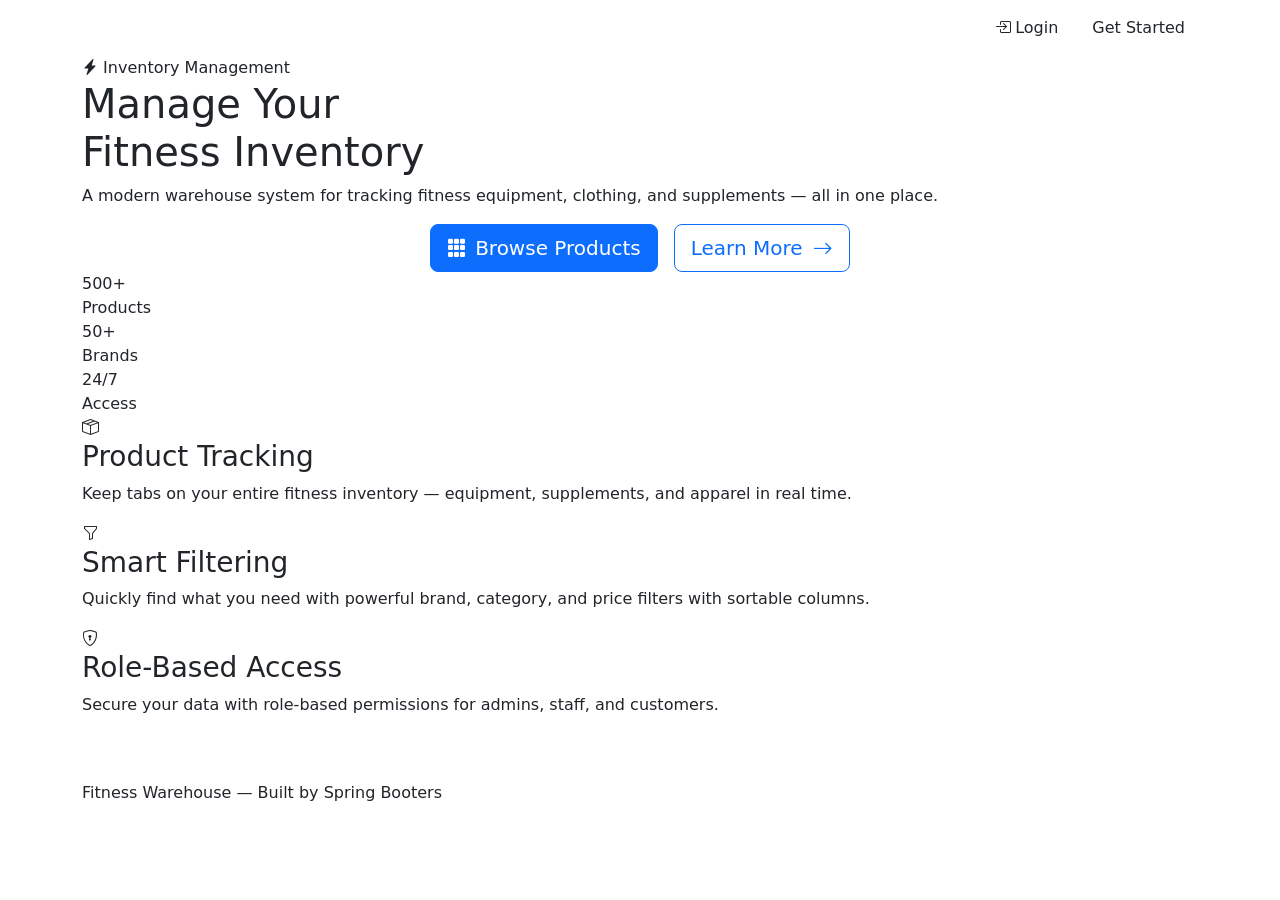
<file: src/main/resources/templates/index.html>
<!DOCTYPE html>
<html xmlns:th="http://www.thymeleaf.org">
<head>
    <title>Fitness Warehouse</title>
    <link href="https://cdn.jsdelivr.net/npm/bootstrap@5.3.3/dist/css/bootstrap.min.css" rel="stylesheet">
    <link href="https://cdn.jsdelivr.net/npm/bootstrap-icons@1.11.3/font/bootstrap-icons.min.css" rel="stylesheet">
    <link rel="preconnect" href="https://fonts.googleapis.com">
    <link rel="preconnect" href="https://fonts.gstatic.com" crossorigin>
    <link href="https://fonts.googleapis.com/css2?family=Orbitron:wght@500;700;800&family=Inter:wght@400;500;600;700&display=swap" rel="stylesheet">
    <link rel="stylesheet" th:href="@{/css/style.css}">
</head>
<body>

<nav class="navbar navbar-expand-lg navbar-dark">
    <div class="container">
        <a class="navbar-brand" th:href="@{/}">
            <i class="bi bi-lightning-charge-fill brand-icon"></i>Fitness Warehouse
        </a>
        <button class="navbar-toggler" type="button" data-bs-toggle="collapse" data-bs-target="#mainNav">
            <span class="navbar-toggler-icon"></span>
        </button>
        <div class="collapse navbar-collapse" id="mainNav">
            <ul class="navbar-nav me-auto ms-4">
                <li class="nav-item"><a class="nav-link active" th:href="@{/}"><i class="bi bi-house-door me-1"></i>Home</a></li>
                <li class="nav-item"><a class="nav-link" th:href="@{/products}"><i class="bi bi-box-seam me-1"></i>Products</a></li>
                <li class="nav-item"><a class="nav-link" th:href="@{/about}"><i class="bi bi-info-circle me-1"></i>About</a></li>
            </ul>
            <div class="nav-auth d-flex gap-2">
                <a class="btn btn-nav-login" th:href="@{/login}"><i class="bi bi-box-arrow-in-right me-1"></i>Login</a>
                <a class="btn btn-nav-register" th:href="@{/register}">Get Started</a>
            </div>
        </div>
    </div>
</nav>

<section class="hero-section fade-up">
    <div class="container">
        <span class="hero-badge"><i class="bi bi-lightning-charge-fill"></i> Inventory Management</span>
        <h1>Manage Your<br><span class="title-highlight">Fitness Inventory</span></h1>
        <p class="hero-subtitle">
            A modern warehouse system for tracking fitness equipment, clothing, and supplements — all in one place.
        </p>
        <div class="d-flex gap-3 justify-content-center flex-wrap">
            <a class="btn btn-primary btn-lg" th:href="@{/products}">
                <i class="bi bi-grid-3x3-gap-fill me-2"></i>Browse Products
            </a>
            <a class="btn btn-outline-primary btn-lg" th:href="@{/about}">
                Learn More <i class="bi bi-arrow-right ms-1"></i>
            </a>
        </div>

        <div class="hero-stats">
            <div class="hero-stat">
                <div class="stat-number">500+</div>
                <div class="stat-label">Products</div>
            </div>
            <div class="hero-stat">
                <div class="stat-number">50+</div>
                <div class="stat-label">Brands</div>
            </div>
            <div class="hero-stat">
                <div class="stat-number">24/7</div>
                <div class="stat-label">Access</div>
            </div>
        </div>
    </div>
</section>

<section class="container pb-5 fade-up fade-up-delay-2">
    <div class="feature-grid">
        <div class="feature-card">
            <div class="feature-icon"><i class="bi bi-box-seam"></i></div>
            <h3>Product Tracking</h3>
            <p>Keep tabs on your entire fitness inventory — equipment, supplements, and apparel in real time.</p>
        </div>
        <div class="feature-card">
            <div class="feature-icon"><i class="bi bi-funnel"></i></div>
            <h3>Smart Filtering</h3>
            <p>Quickly find what you need with powerful brand, category, and price filters with sortable columns.</p>
        </div>
        <div class="feature-card">
            <div class="feature-icon"><i class="bi bi-shield-lock"></i></div>
            <h3>Role-Based Access</h3>
            <p>Secure your data with role-based permissions for admins, staff, and customers.</p>
        </div>
    </div>
</section>

<footer class="site-footer">
    <div class="container">
        <p><span class="footer-brand">Fitness Warehouse</span> &mdash; Built by Spring Booters</p>
    </div>
</footer>

<script src="https://cdn.jsdelivr.net/npm/bootstrap@5.3.3/dist/js/bootstrap.bundle.min.js"></script>
</body>
</html>
</file>
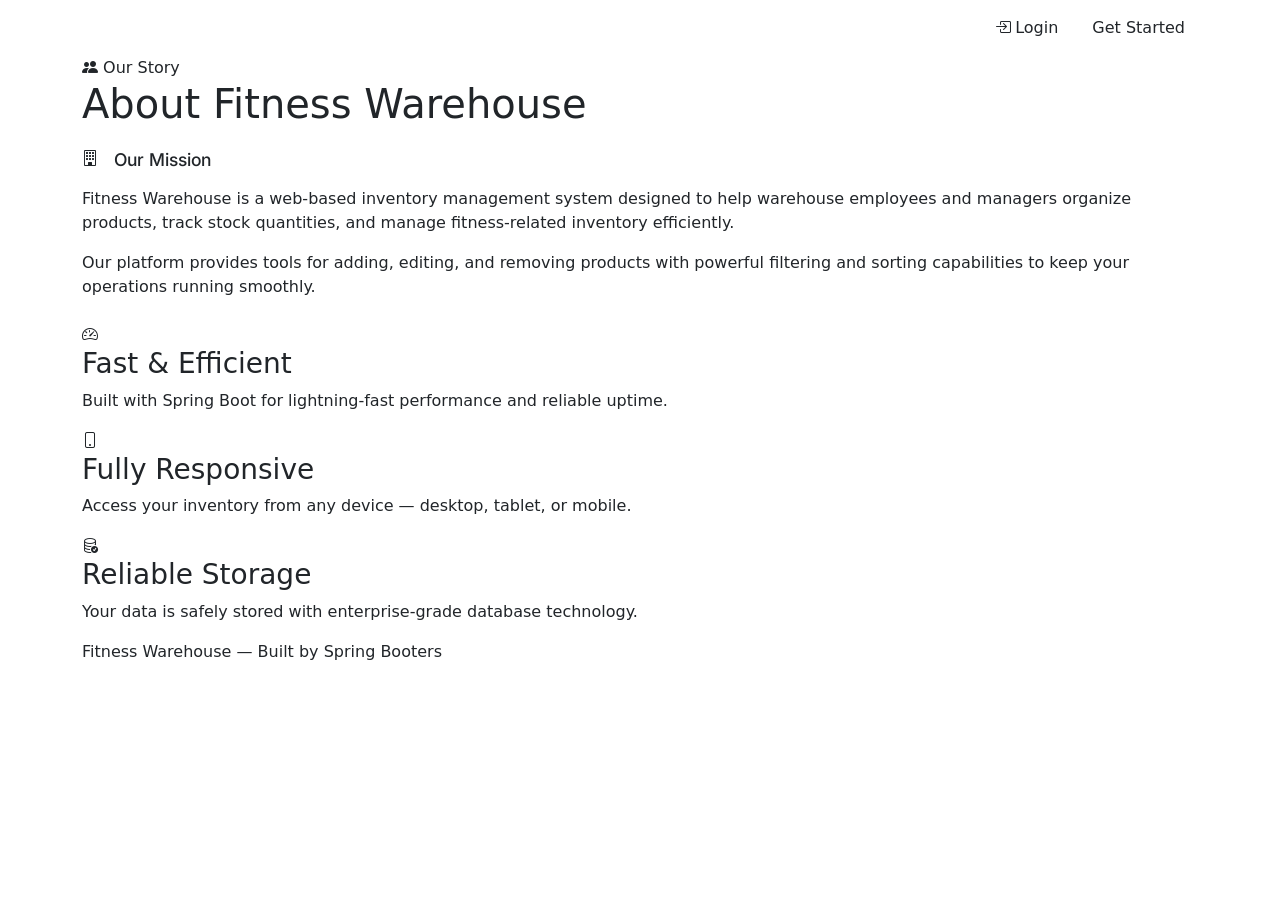
<file: src/main/resources/templates/about.html>
<!DOCTYPE html>
<html xmlns:th="http://www.thymeleaf.org">
<head>
    <title>About - Fitness Warehouse</title>
    <link href="https://cdn.jsdelivr.net/npm/bootstrap@5.3.3/dist/css/bootstrap.min.css" rel="stylesheet">
    <link href="https://cdn.jsdelivr.net/npm/bootstrap-icons@1.11.3/font/bootstrap-icons.min.css" rel="stylesheet">
    <link rel="preconnect" href="https://fonts.googleapis.com">
    <link rel="preconnect" href="https://fonts.gstatic.com" crossorigin>
    <link href="https://fonts.googleapis.com/css2?family=Orbitron:wght@500;700;800&family=Inter:wght@400;500;600;700&display=swap" rel="stylesheet">
    <link rel="stylesheet" th:href="@{/css/style.css}">
</head>
<body>

<nav class="navbar navbar-expand-lg navbar-dark">
    <div class="container">
        <a class="navbar-brand" th:href="@{/}">
            <i class="bi bi-lightning-charge-fill brand-icon"></i>Fitness Warehouse
        </a>
        <button class="navbar-toggler" type="button" data-bs-toggle="collapse" data-bs-target="#mainNav">
            <span class="navbar-toggler-icon"></span>
        </button>
        <div class="collapse navbar-collapse" id="mainNav">
            <ul class="navbar-nav me-auto ms-4">
                <li class="nav-item"><a class="nav-link" th:href="@{/}"><i class="bi bi-house-door me-1"></i>Home</a></li>
                <li class="nav-item"><a class="nav-link" th:href="@{/products}"><i class="bi bi-box-seam me-1"></i>Products</a></li>
                <li class="nav-item"><a class="nav-link active" th:href="@{/about}"><i class="bi bi-info-circle me-1"></i>About</a></li>
            </ul>
            <div class="nav-auth d-flex gap-2">
                <a class="btn btn-nav-login" th:href="@{/login}"><i class="bi bi-box-arrow-in-right me-1"></i>Login</a>
                <a class="btn btn-nav-register" th:href="@{/register}">Get Started</a>
            </div>
        </div>
    </div>
</nav>

<section class="about-section fade-up">
    <div class="container">
        <div class="about-header">
            <span class="hero-badge"><i class="bi bi-people-fill"></i> Our Story</span>
            <h1 class="page-title">About <span class="title-highlight">Fitness Warehouse</span></h1>
            <div class="accent-line" style="margin: 0.6rem auto 1.2rem;"></div>
        </div>

        <div class="about-content fade-up fade-up-delay-1">
            <div class="glass-card mb-4">
                <div class="d-flex align-items-center gap-3 mb-3">
                    <div class="feature-icon"><i class="bi bi-building"></i></div>
                    <div>
                        <h3 style="font-family: 'Inter', sans-serif; font-size: 1.1rem; margin: 0;">Our Mission</h3>
                    </div>
                </div>
                <p>
                    Fitness Warehouse is a web-based inventory management system designed to help
                    warehouse employees and managers organize products, track stock quantities,
                    and manage fitness-related inventory efficiently.
                </p>
                <p>
                    Our platform provides tools for adding, editing, and removing products with
                    powerful filtering and sorting capabilities to keep your operations running smoothly.
                </p>
            </div>
        </div>

        <div class="feature-grid fade-up fade-up-delay-2">
            <div class="feature-card">
                <div class="feature-icon"><i class="bi bi-speedometer2"></i></div>
                <h3>Fast &amp; Efficient</h3>
                <p>Built with Spring Boot for lightning-fast performance and reliable uptime.</p>
            </div>
            <div class="feature-card">
                <div class="feature-icon"><i class="bi bi-phone"></i></div>
                <h3>Fully Responsive</h3>
                <p>Access your inventory from any device — desktop, tablet, or mobile.</p>
            </div>
            <div class="feature-card">
                <div class="feature-icon"><i class="bi bi-database-check"></i></div>
                <h3>Reliable Storage</h3>
                <p>Your data is safely stored with enterprise-grade database technology.</p>
            </div>
        </div>
    </div>
</section>

<footer class="site-footer">
    <div class="container">
        <p><span class="footer-brand">Fitness Warehouse</span> &mdash; Built by Spring Booters</p>
    </div>
</footer>

<script src="https://cdn.jsdelivr.net/npm/bootstrap@5.3.3/dist/js/bootstrap.bundle.min.js"></script>
</body>
</html>
</file>
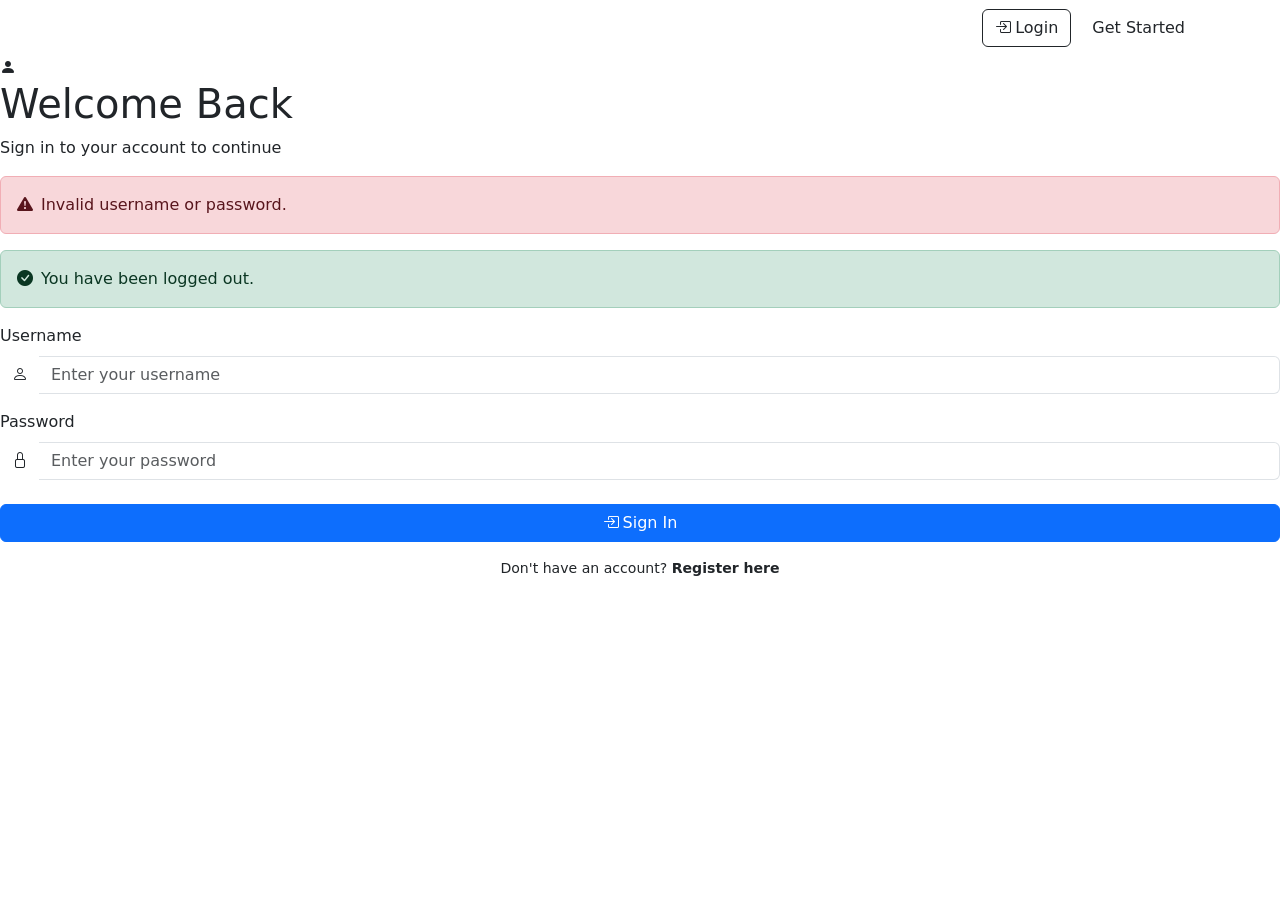
<file: src/main/resources/templates/login.html>
<!DOCTYPE html>
<html xmlns:th="http://www.thymeleaf.org">
<head>
    <title>Login - Fitness Warehouse</title>
    <link href="https://cdn.jsdelivr.net/npm/bootstrap@5.3.3/dist/css/bootstrap.min.css" rel="stylesheet">
    <link href="https://cdn.jsdelivr.net/npm/bootstrap-icons@1.11.3/font/bootstrap-icons.min.css" rel="stylesheet">
    <link rel="preconnect" href="https://fonts.googleapis.com">
    <link rel="preconnect" href="https://fonts.gstatic.com" crossorigin>
    <link href="https://fonts.googleapis.com/css2?family=Orbitron:wght@500;700;800&family=Inter:wght@400;500;600;700&display=swap" rel="stylesheet">
    <link rel="stylesheet" th:href="@{/css/style.css}">
</head>
<body>

<nav class="navbar navbar-expand-lg navbar-dark">
    <div class="container">
        <a class="navbar-brand" th:href="@{/}">
            <i class="bi bi-lightning-charge-fill brand-icon"></i>Fitness Warehouse
        </a>
        <button class="navbar-toggler" type="button" data-bs-toggle="collapse" data-bs-target="#mainNav">
            <span class="navbar-toggler-icon"></span>
        </button>
        <div class="collapse navbar-collapse" id="mainNav">
            <ul class="navbar-nav me-auto ms-4">
                <li class="nav-item"><a class="nav-link" th:href="@{/}"><i class="bi bi-house-door me-1"></i>Home</a></li>
            </ul>
            <div class="nav-auth d-flex gap-2">
                <a class="btn btn-nav-login active" th:href="@{/login}"><i class="bi bi-box-arrow-in-right me-1"></i>Login</a>
                <a class="btn btn-nav-register" th:href="@{/register}">Get Started</a>
            </div>
        </div>
    </div>
</nav>

<div class="auth-wrapper fade-up">
    <div class="auth-card">
        <div class="auth-icon">
            <i class="bi bi-person-fill"></i>
        </div>
        <h1>Welcome Back</h1>
        <p class="auth-subtitle">Sign in to your account to continue</p>

        <div th:if="${param.error}" class="alert alert-danger d-flex align-items-center">
            <i class="bi bi-exclamation-triangle-fill me-2"></i>
            Invalid username or password.
        </div>

        <div th:if="${param.logout}" class="alert alert-success d-flex align-items-center">
            <i class="bi bi-check-circle-fill me-2"></i>
            You have been logged out.
        </div>

        <form th:action="@{/login}" method="post">
            <div class="mb-3">
                <label class="form-label">Username</label>
                <div class="input-group">
                    <span class="input-group-text" style="background: var(--dark-surface); border: 1px solid var(--dark-border); border-right: none; color: var(--text-muted);">
                        <i class="bi bi-person"></i>
                    </span>
                    <input type="text" name="username" class="form-control" placeholder="Enter your username" style="border-left: none;">
                </div>
            </div>

            <div class="mb-4">
                <label class="form-label">Password</label>
                <div class="input-group">
                    <span class="input-group-text" style="background: var(--dark-surface); border: 1px solid var(--dark-border); border-right: none; color: var(--text-muted);">
                        <i class="bi bi-lock"></i>
                    </span>
                    <input type="password" name="password" class="form-control" placeholder="Enter your password" style="border-left: none;">
                </div>
            </div>

            <button type="submit" class="btn btn-primary w-100">
                <i class="bi bi-box-arrow-in-right me-1"></i>Sign In
            </button>
        </form>

        <p class="text-center mt-3" style="color: var(--text-muted); font-size: 0.88rem;">
            Don't have an account? <a th:href="@{/register}" style="color: var(--primary); text-decoration: none; font-weight: 600;">Register here</a>
        </p>
    </div>
</div>

<script src="https://cdn.jsdelivr.net/npm/bootstrap@5.3.3/dist/js/bootstrap.bundle.min.js"></script>
</body>
</html>
</file>
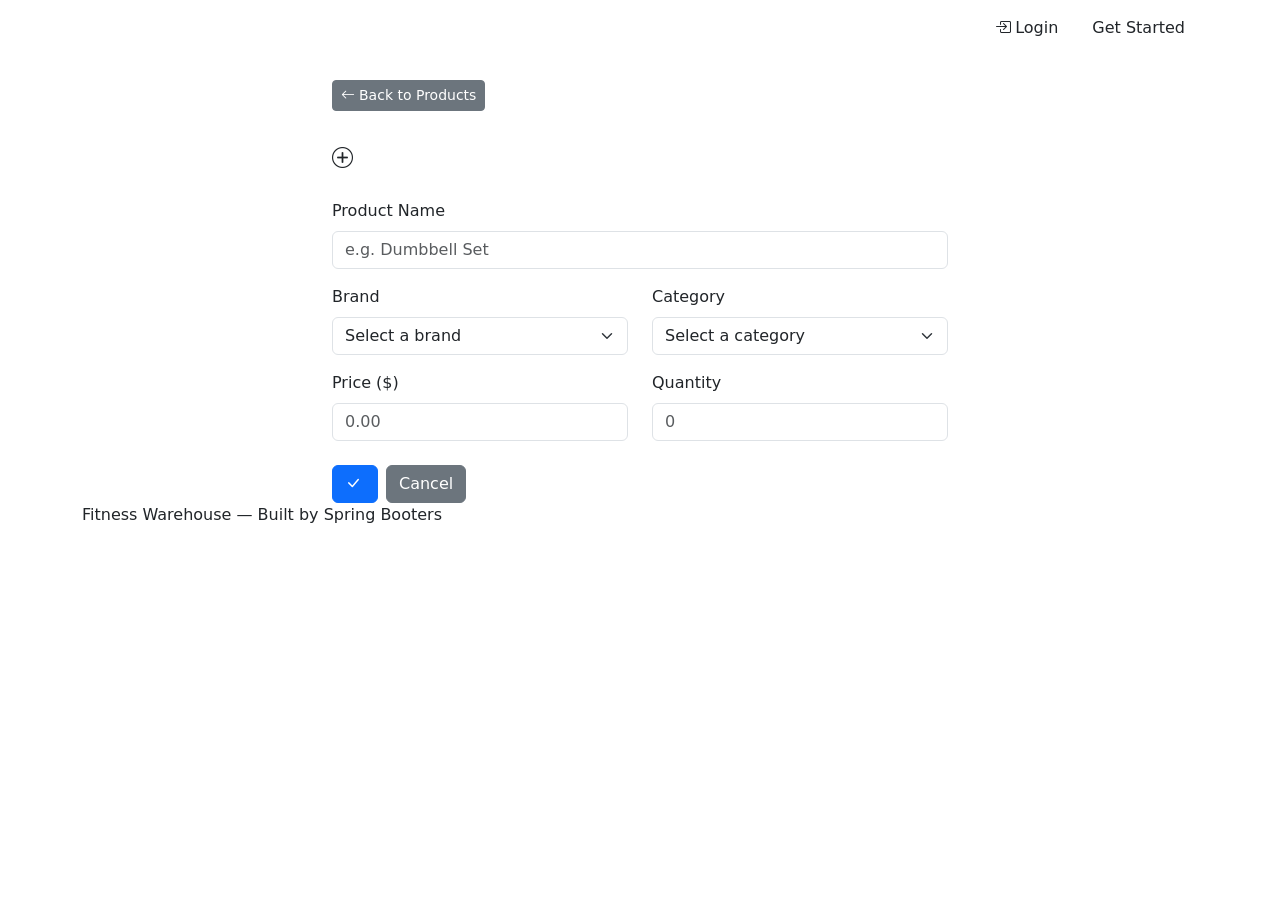
<file: src/main/resources/templates/product-form.html>
<!DOCTYPE html>
<html xmlns:th="http://www.thymeleaf.org">
<head>
    <title>Add Product - Fitness Warehouse</title>
    <link href="https://cdn.jsdelivr.net/npm/bootstrap@5.3.3/dist/css/bootstrap.min.css" rel="stylesheet">
    <link href="https://cdn.jsdelivr.net/npm/bootstrap-icons@1.11.3/font/bootstrap-icons.min.css" rel="stylesheet">
    <link rel="preconnect" href="https://fonts.googleapis.com">
    <link rel="preconnect" href="https://fonts.gstatic.com" crossorigin>
    <link href="https://fonts.googleapis.com/css2?family=Orbitron:wght@500;700;800&family=Inter:wght@400;500;600;700&display=swap" rel="stylesheet">
    <link rel="stylesheet" th:href="@{/css/style.css}">
</head>
<body>

<nav class="navbar navbar-expand-lg navbar-dark">
    <div class="container">
        <a class="navbar-brand" th:href="@{/}">
            <i class="bi bi-lightning-charge-fill brand-icon"></i>Fitness Warehouse
        </a>
        <button class="navbar-toggler" type="button" data-bs-toggle="collapse" data-bs-target="#mainNav">
            <span class="navbar-toggler-icon"></span>
        </button>
        <div class="collapse navbar-collapse" id="mainNav">
            <ul class="navbar-nav me-auto ms-4">
                <li class="nav-item"><a class="nav-link" th:href="@{/}"><i class="bi bi-house-door me-1"></i>Home</a></li>
                <li class="nav-item"><a class="nav-link active" th:href="@{/products}"><i class="bi bi-box-seam me-1"></i>Products</a></li>
                <li class="nav-item"><a class="nav-link" th:href="@{/about}"><i class="bi bi-info-circle me-1"></i>About</a></li>
            </ul>
            <div class="nav-auth d-flex gap-2">
                <a class="btn btn-nav-login" th:href="@{/login}"><i class="bi bi-box-arrow-in-right me-1"></i>Login</a>
                <a class="btn btn-nav-register" th:href="@{/register}">Get Started</a>
            </div>
        </div>
    </div>
</nav>

<div class="container mt-4 fade-up" style="max-width: 640px;">
    <div class="glass-card">
        <div class="mb-4">
            <a th:href="@{/products}" class="btn btn-secondary btn-sm mb-3">
                <i class="bi bi-arrow-left me-1"></i>Back to Products
            </a>
            <h1 class="page-title">
                <i class="bi bi-plus-circle me-2" style="font-size:1.3rem"></i>
                <span th:text="${product.id != null} ? 'Edit Product' : 'Add Product'"></span>
            </h1>
            <div class="accent-line"></div>
        </div>

        <form th:action="@{/products}" th:object="${product}" method="post">
            <input type="hidden" th:field="*{id}">

            <div class="mb-3">
                <label class="form-label">Product Name</label>
                <input type="text" th:field="*{name}" class="form-control" placeholder="e.g. Dumbbell Set">
                <div class="text-danger" th:if="${#fields.hasErrors('name')}" th:errors="*{name}"></div>
            </div>

            <div class="row">
                <div class="col-md-6 mb-3">
                    <label class="form-label">Brand</label>
                    <select th:field="*{brand}" class="form-select">
                        <option value="">Select a brand</option>
                        <option th:each="b : ${brands}" th:value="${b}" th:text="${b}"></option>
                    </select>
                    <div class="text-danger" th:if="${#fields.hasErrors('brand')}" th:errors="*{brand}"></div>
                </div>

                <div class="col-md-6 mb-3">
                    <label class="form-label">Category</label>
                    <select th:field="*{category}" class="form-select">
                        <option value="">Select a category</option>
                        <option th:each="c : ${categories}" th:value="${c}" th:text="${c}"></option>
                    </select>
                    <div class="text-danger" th:if="${#fields.hasErrors('category')}" th:errors="*{category}"></div>
                </div>
            </div>

            <div class="row">
                <div class="col-md-6 mb-3">
                    <label class="form-label">Price ($)</label>
                    <input type="number" step="0.01" th:field="*{price}" class="form-control" placeholder="0.00">
                    <div class="text-danger" th:if="${#fields.hasErrors('price')}" th:errors="*{price}"></div>
                </div>

                <div class="col-md-6 mb-3">
                    <label class="form-label">Quantity</label>
                    <input type="number" th:field="*{quantity}" class="form-control" placeholder="0">
                    <div class="text-danger" th:if="${#fields.hasErrors('quantity')}" th:errors="*{quantity}"></div>
                </div>
            </div>

            <div class="d-flex gap-2 mt-2">
                <button type="submit" class="btn btn-primary">
                    <i class="bi bi-check-lg me-1"></i>
                    <span th:text="${product.id != null} ? 'Update Product' : 'Save Product'"></span>
                </button>
                <a th:href="@{/products}" class="btn btn-secondary">Cancel</a>
            </div>
        </form>
    </div>
</div>

<footer class="site-footer">
    <div class="container">
        <p><span class="footer-brand">Fitness Warehouse</span> &mdash; Built by Spring Booters</p>
    </div>
</footer>

<script src="https://cdn.jsdelivr.net/npm/bootstrap@5.3.3/dist/js/bootstrap.bundle.min.js"></script>
</body>
</html>
</file>
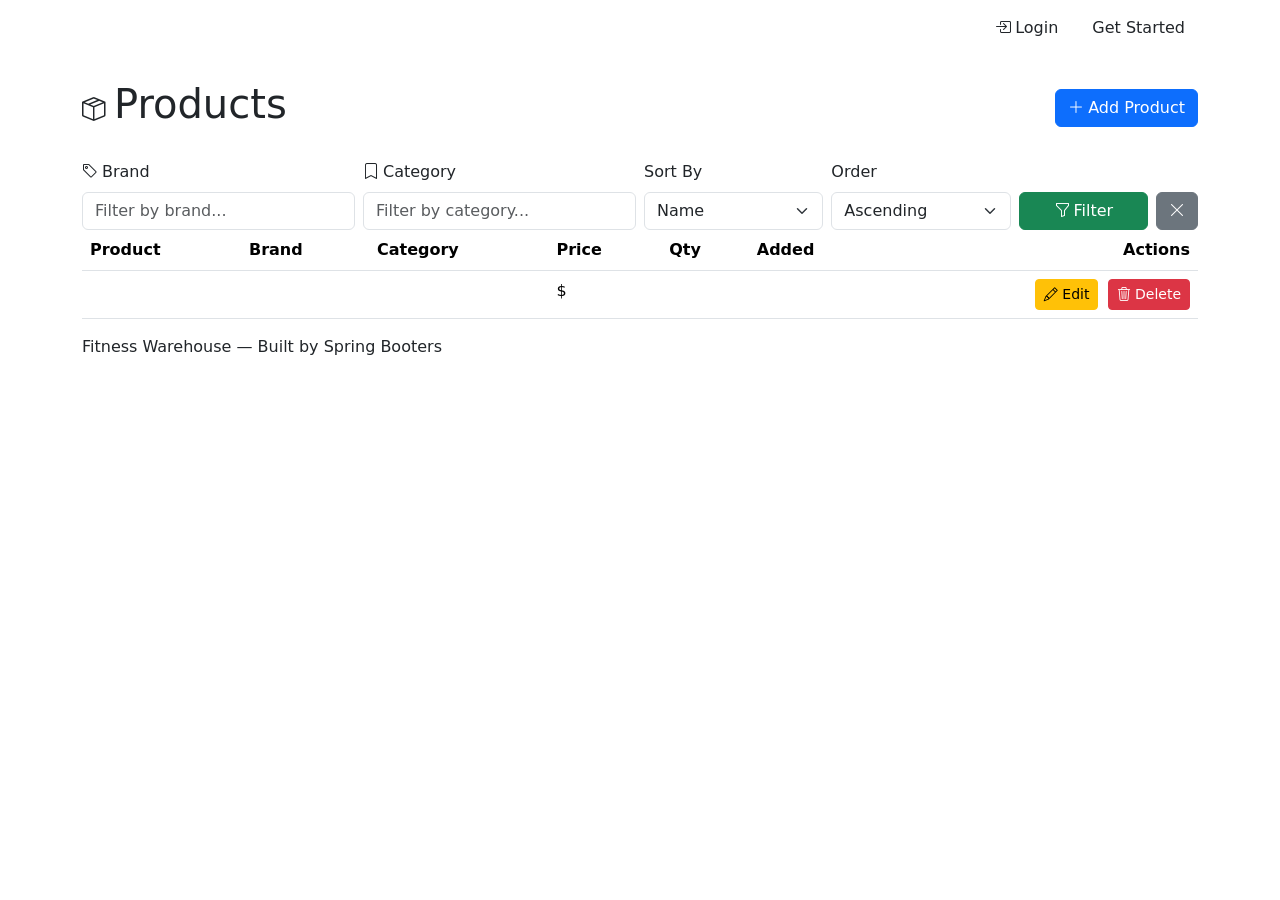
<file: src/main/resources/templates/products.html>
<!DOCTYPE html>
<html xmlns:th="http://www.thymeleaf.org"
      xmlns:sec="http://www.thymeleaf.org/extras/spring-security">
<head>
    <title>Products - Fitness Warehouse</title>
    <link href="https://cdn.jsdelivr.net/npm/bootstrap@5.3.3/dist/css/bootstrap.min.css" rel="stylesheet">
    <link href="https://cdn.jsdelivr.net/npm/bootstrap-icons@1.11.3/font/bootstrap-icons.min.css" rel="stylesheet">
    <link rel="preconnect" href="https://fonts.googleapis.com">
    <link rel="preconnect" href="https://fonts.gstatic.com" crossorigin>
    <link href="https://fonts.googleapis.com/css2?family=Orbitron:wght@500;700;800&family=Inter:wght@400;500;600;700&display=swap" rel="stylesheet">
    <link rel="stylesheet" th:href="@{/css/style.css}">
</head>
<body>

<nav class="navbar navbar-expand-lg navbar-dark">
    <div class="container">
        <a class="navbar-brand" th:href="@{/}">
            <i class="bi bi-lightning-charge-fill brand-icon"></i>Fitness Warehouse
        </a>
        <button class="navbar-toggler" type="button" data-bs-toggle="collapse" data-bs-target="#mainNav">
            <span class="navbar-toggler-icon"></span>
        </button>
        <div class="collapse navbar-collapse" id="mainNav">
            <ul class="navbar-nav me-auto ms-4">
                <li class="nav-item"><a class="nav-link" th:href="@{/}"><i class="bi bi-house-door me-1"></i>Home</a></li>
                <li class="nav-item"><a class="nav-link active" th:href="@{/products}"><i class="bi bi-box-seam me-1"></i>Products</a></li>
                <li class="nav-item"><a class="nav-link" th:href="@{/about}"><i class="bi bi-info-circle me-1"></i>About</a></li>
            </ul>
            <div class="nav-auth d-flex gap-2">
                <a class="btn btn-nav-login" th:href="@{/login}"><i class="bi bi-box-arrow-in-right me-1"></i>Login</a>
                <a class="btn btn-nav-register" th:href="@{/register}">Get Started</a>
            </div>
        </div>
    </div>
</nav>

<div class="container mt-4 fade-up">
    <div class="d-flex justify-content-between align-items-center mb-4 flex-wrap gap-3">
        <div>
            <h1 class="page-title"><i class="bi bi-box-seam me-2" style="font-size:1.5rem"></i>Products</h1>
            <div class="accent-line"></div>
        </div>
        <a class="btn btn-primary" th:href="@{/products/new}">
            <i class="bi bi-plus-lg me-1"></i>Add Product
        </a>
    </div>

    <div class="filter-bar fade-up fade-up-delay-1">
        <form method="get" th:action="@{/products}" class="row g-2 align-items-end">
            <div class="col-md-3">
                <label class="form-label"><i class="bi bi-tag me-1"></i>Brand</label>
                <input type="text" name="brand" class="form-control"
                       placeholder="Filter by brand..." th:value="${brand}">
            </div>
            <div class="col-md-3">
                <label class="form-label"><i class="bi bi-bookmark me-1"></i>Category</label>
                <input type="text" name="category" class="form-control"
                       placeholder="Filter by category..." th:value="${category}">
            </div>
            <div class="col-md-2">
                <label class="form-label">Sort By</label>
                <select name="sortField" class="form-select">
                    <option value="name" th:selected="${sortField == 'name'}">Name</option>
                    <option value="price" th:selected="${sortField == 'price'}">Price</option>
                </select>
            </div>
            <div class="col-md-2">
                <label class="form-label">Order</label>
                <select name="sortDir" class="form-select">
                    <option value="asc" th:selected="${sortDir == 'asc'}">Ascending</option>
                    <option value="desc" th:selected="${sortDir == 'desc'}">Descending</option>
                </select>
            </div>
            <div class="col-md-2 d-flex gap-2">
                <button type="submit" class="btn btn-success flex-grow-1">
                    <i class="bi bi-funnel me-1"></i>Filter
                </button>
                <a th:href="@{/products}" class="btn btn-secondary">
                    <i class="bi bi-x-lg"></i>
                </a>
            </div>
        </form>
    </div>

    <div class="table-wrapper fade-up fade-up-delay-2">
        <table class="table">
            <thead>
            <tr>
                <th>Product</th>
                <th>Brand</th>
                <th>Category</th>
                <th>Price</th>
                <th>Qty</th>
                <th>Added</th>
                <th class="text-end">Actions</th>
            </tr>
            </thead>
            <tbody>
            <tr th:each="product : ${products}">
                <td><span class="product-name" th:text="${product.name}"></span></td>
                <td><span class="badge-brand" th:text="${product.brand}"></span></td>
                <td><span class="badge-category" th:text="${product.category}"></span></td>
                <td><span class="price-tag">$<span th:text="${#numbers.formatDecimal(product.price, 1, 2)}"></span></span></td>
                <td>
                    <span class="quantity-badge"
                          th:classappend="${product.quantity == 0} ? 'qty-out' : (${product.quantity le 5} ? 'qty-low' : 'qty-good')"
                          th:text="${product.quantity}"></span>
                </td>
                <td style="color: var(--text-muted); font-size: 0.85rem;" th:text="${product.createdAt}"></td>
                <td class="text-end">
                    <a th:href="@{/products/edit/{id}(id=${product.id})}" class="btn btn-warning btn-sm me-1">
                        <i class="bi bi-pencil"></i> Edit
                    </a>
                    <a th:href="@{/products/delete/{id}(id=${product.id})}" class="btn btn-danger btn-sm">
                        <i class="bi bi-trash3"></i> Delete
                    </a>
                </td>
            </tr>
            </tbody>
        </table>
    </div>
</div>

<footer class="site-footer">
    <div class="container">
        <p><span class="footer-brand">Fitness Warehouse</span> &mdash; Built by Spring Booters</p>
    </div>
</footer>

<script src="https://cdn.jsdelivr.net/npm/bootstrap@5.3.3/dist/js/bootstrap.bundle.min.js"></script>
</body>
</html>
</file>
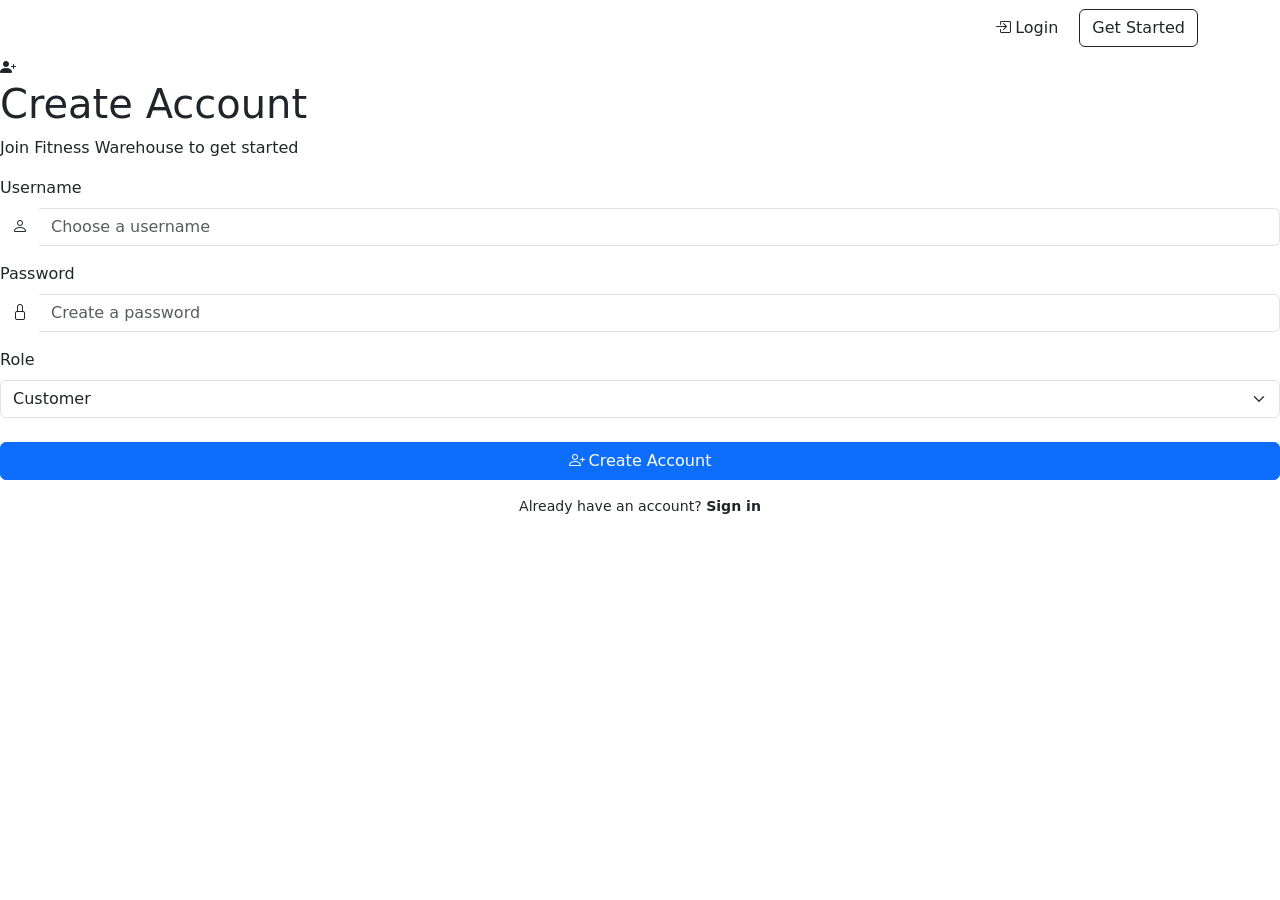
<file: src/main/resources/templates/register.html>
<!DOCTYPE html>
<html xmlns:th="http://www.thymeleaf.org">
<head>
    <title>Register - Fitness Warehouse</title>
    <link href="https://cdn.jsdelivr.net/npm/bootstrap@5.3.3/dist/css/bootstrap.min.css" rel="stylesheet">
    <link href="https://cdn.jsdelivr.net/npm/bootstrap-icons@1.11.3/font/bootstrap-icons.min.css" rel="stylesheet">
    <link rel="preconnect" href="https://fonts.googleapis.com">
    <link rel="preconnect" href="https://fonts.gstatic.com" crossorigin>
    <link href="https://fonts.googleapis.com/css2?family=Orbitron:wght@500;700;800&family=Inter:wght@400;500;600;700&display=swap" rel="stylesheet">
    <link rel="stylesheet" th:href="@{/css/style.css}">
</head>
<body>

<nav class="navbar navbar-expand-lg navbar-dark">
    <div class="container">
        <a class="navbar-brand" th:href="@{/}">
            <i class="bi bi-lightning-charge-fill brand-icon"></i>Fitness Warehouse
        </a>
        <button class="navbar-toggler" type="button" data-bs-toggle="collapse" data-bs-target="#mainNav">
            <span class="navbar-toggler-icon"></span>
        </button>
        <div class="collapse navbar-collapse" id="mainNav">
            <ul class="navbar-nav me-auto ms-4">
                <li class="nav-item"><a class="nav-link" th:href="@{/}"><i class="bi bi-house-door me-1"></i>Home</a></li>
            </ul>
            <div class="nav-auth d-flex gap-2">
                <a class="btn btn-nav-login" th:href="@{/login}"><i class="bi bi-box-arrow-in-right me-1"></i>Login</a>
                <a class="btn btn-nav-register active" th:href="@{/register}">Get Started</a>
            </div>
        </div>
    </div>
</nav>

<div class="auth-wrapper fade-up">
    <div class="auth-card">
        <div class="auth-icon">
            <i class="bi bi-person-plus-fill"></i>
        </div>
        <h1>Create Account</h1>
        <p class="auth-subtitle">Join Fitness Warehouse to get started</p>

        <form th:action="@{/register}" th:object="${user}" method="post">
            <div class="mb-3">
                <label class="form-label">Username</label>
                <div class="input-group">
                    <span class="input-group-text" style="background: var(--dark-surface); border: 1px solid var(--dark-border); border-right: none; color: var(--text-muted);">
                        <i class="bi bi-person"></i>
                    </span>
                    <input type="text" th:field="*{username}" class="form-control" placeholder="Choose a username" style="border-left: none;">
                </div>
            </div>

            <div class="mb-3">
                <label class="form-label">Password</label>
                <div class="input-group">
                    <span class="input-group-text" style="background: var(--dark-surface); border: 1px solid var(--dark-border); border-right: none; color: var(--text-muted);">
                        <i class="bi bi-lock"></i>
                    </span>
                    <input type="password" th:field="*{password}" class="form-control" placeholder="Create a password" style="border-left: none;">
                </div>
            </div>

            <div class="mb-4">
                <label class="form-label">Role</label>
                <select th:field="*{role}" class="form-select">
                    <option value="CUSTOMER">Customer</option>
                    <option value="STAFF">Staff</option>
                    <option value="ADMIN">Admin</option>
                </select>
            </div>

            <button type="submit" class="btn btn-primary w-100">
                <i class="bi bi-person-plus me-1"></i>Create Account
            </button>
        </form>

        <p class="text-center mt-3" style="color: var(--text-muted); font-size: 0.88rem;">
            Already have an account? <a th:href="@{/login}" style="color: var(--primary); text-decoration: none; font-weight: 600;">Sign in</a>
        </p>
    </div>
</div>

<script src="https://cdn.jsdelivr.net/npm/bootstrap@5.3.3/dist/js/bootstrap.bundle.min.js"></script>
</body>
</html>
</file>
